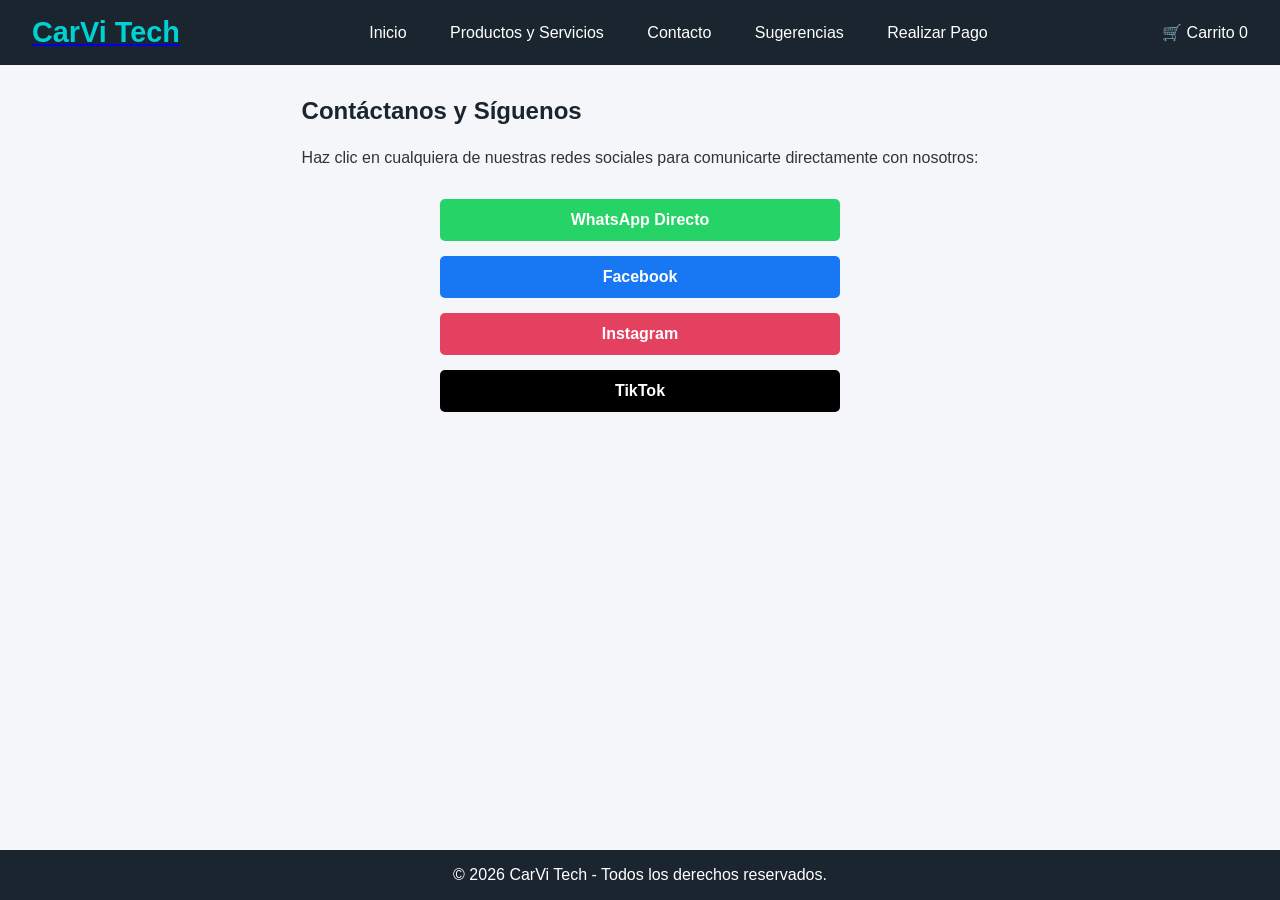
<file: contacto.html>
<!DOCTYPE html>
<html lang="es">
<head>
    <meta charset="UTF-8">
    <meta name="viewport" content="width=device-width, initial-scale=1.0">
    <title>CarVi Tech - Contacto</title>
    <link rel="stylesheet" href="estilos.css">
</head>
<body>

<header>
    <!-- Al hacer clic en el nombre de la tienda, también regresas al inicio -->
    <a href="index.html" class="logo-link">
        <div class="logo">CarVi Tech</div>
    </a>
    
    <nav>
        <!-- Enlace directo para volver a la página principal -->
        <a href="index.html">Inicio</a>
        <a href="servicios.html">Productos y Servicios</a>
        <a href="contacto.html">Contacto</a>
        <a href="sugerencias.html">Sugerencias</a>
        <a href="pago.html">Realizar Pago</a>
    </nav>
    
    <div class="icono-carrito" onclick="toggleCarrito()">
        🛒 Carrito <span id="contador-carrito">0</span>
    </div>
</header>

    <main class="contenedor">
        <h2>Contáctanos y Síguenos</h2>
        <p>Haz clic en cualquiera de nuestras redes sociales para comunicarte directamente con nosotros:</p>

        <div class="redes-sociales">
            <a href="https://wa.me/77782092" target="_blank" class="btn-red whatsapp">WhatsApp Directo</a>
            <a href="https://facebook.com" target="_blank" class="btn-red facebook">Facebook</a>
            <a href="https://carvitech7" target="_blank" class="btn-red instagram">Instagram</a>
            <a href="https://tiktok.com" target="_blank" class="btn-red tiktok">TikTok</a>
        </div>
    </main>

    <footer>
        <p>&copy; 2026 CarVi Tech - Todos los derechos reservados.</p>
    </footer>

</body>
</html>
</file>
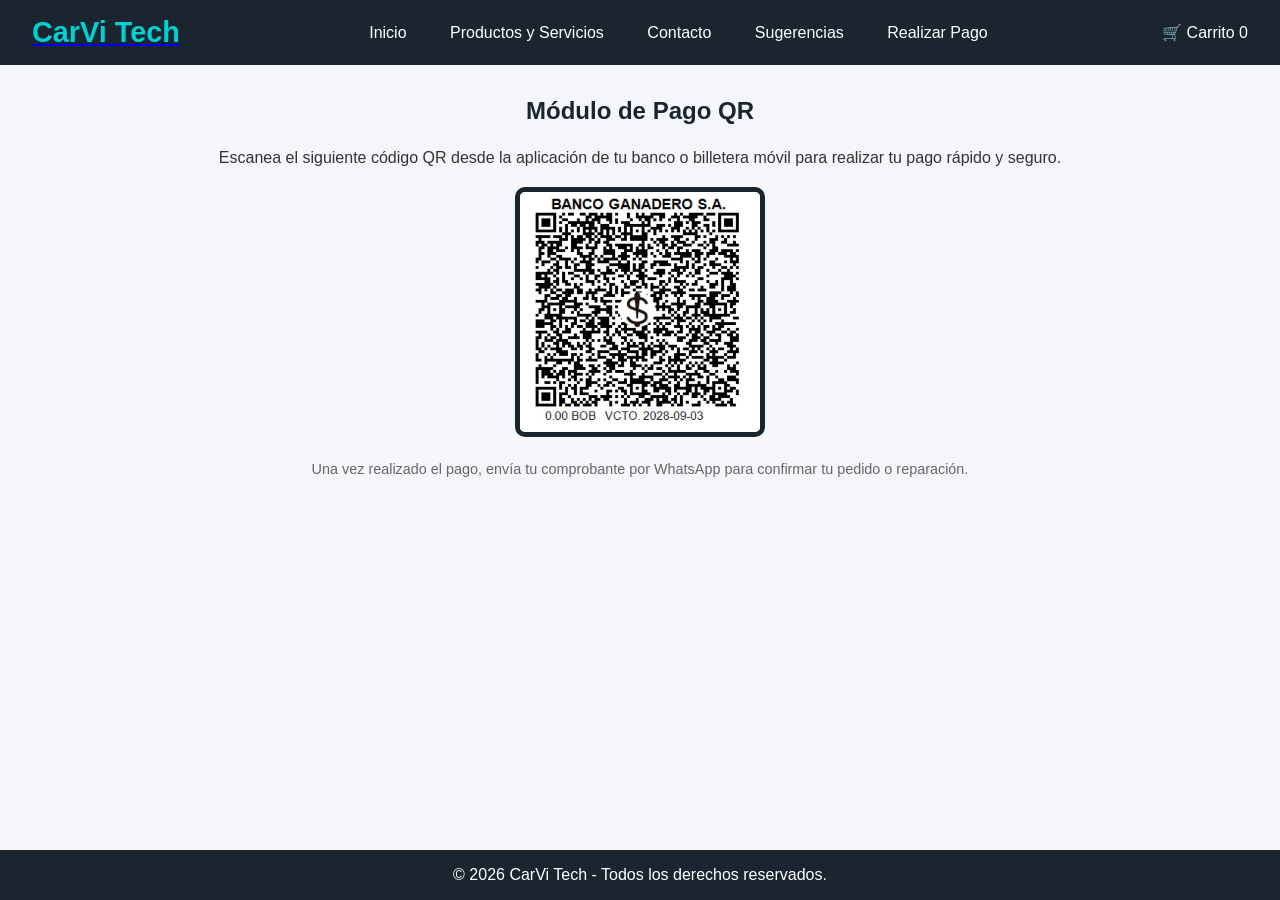
<file: pago.html>
<!DOCTYPE html>
<html lang="es">
<head>
    <meta charset="UTF-8">
    <meta name="viewport" content="width=device-width, initial-scale=1.0">
    <title>CarVi Tech - Realizar Pago</title>
    <link rel="stylesheet" href="estilos.css">
</head>
<body>

<header>
    <!-- Al hacer clic en el nombre de la tienda, también regresas al inicio -->
    <a href="index.html" class="logo-link">
        <div class="logo">CarVi Tech</div>
    </a>
    
    <nav>
        <!-- Enlace directo para volver a la página principal -->
        <a href="index.html">Inicio</a>
        <a href="servicios.html">Productos y Servicios</a>
        <a href="contacto.html">Contacto</a>
        <a href="sugerencias.html">Sugerencias</a>
        <a href="pago.html">Realizar Pago</a>
    </nav>
    
    <div class="icono-carrito" onclick="toggleCarrito()">
        🛒 Carrito <span id="contador-carrito">0</span>
    </div>
</header>

    <main class="contenedor centro">
        <h2>Módulo de Pago QR</h2>
        <p>Escanea el siguiente código QR desde la aplicación de tu banco o billetera móvil para realizar tu pago rápido y seguro.</p>

        <div class="qr-box">
            <!-- Reemplaza "qr-pago.png" por la ruta de la imagen real de tu QR -->
            <img src="pagoqr.png" alt="Código QR para Pago" class="img-qr">
        </div>

        <p class="nota">Una vez realizado el pago, envía tu comprobante por WhatsApp para confirmar tu pedido o reparación.</p>
    </main>

    <footer>
        <p>&copy; 2026 CarVi Tech - Todos los derechos reservados.</p>
    </footer>

</body>
</html>
</file>
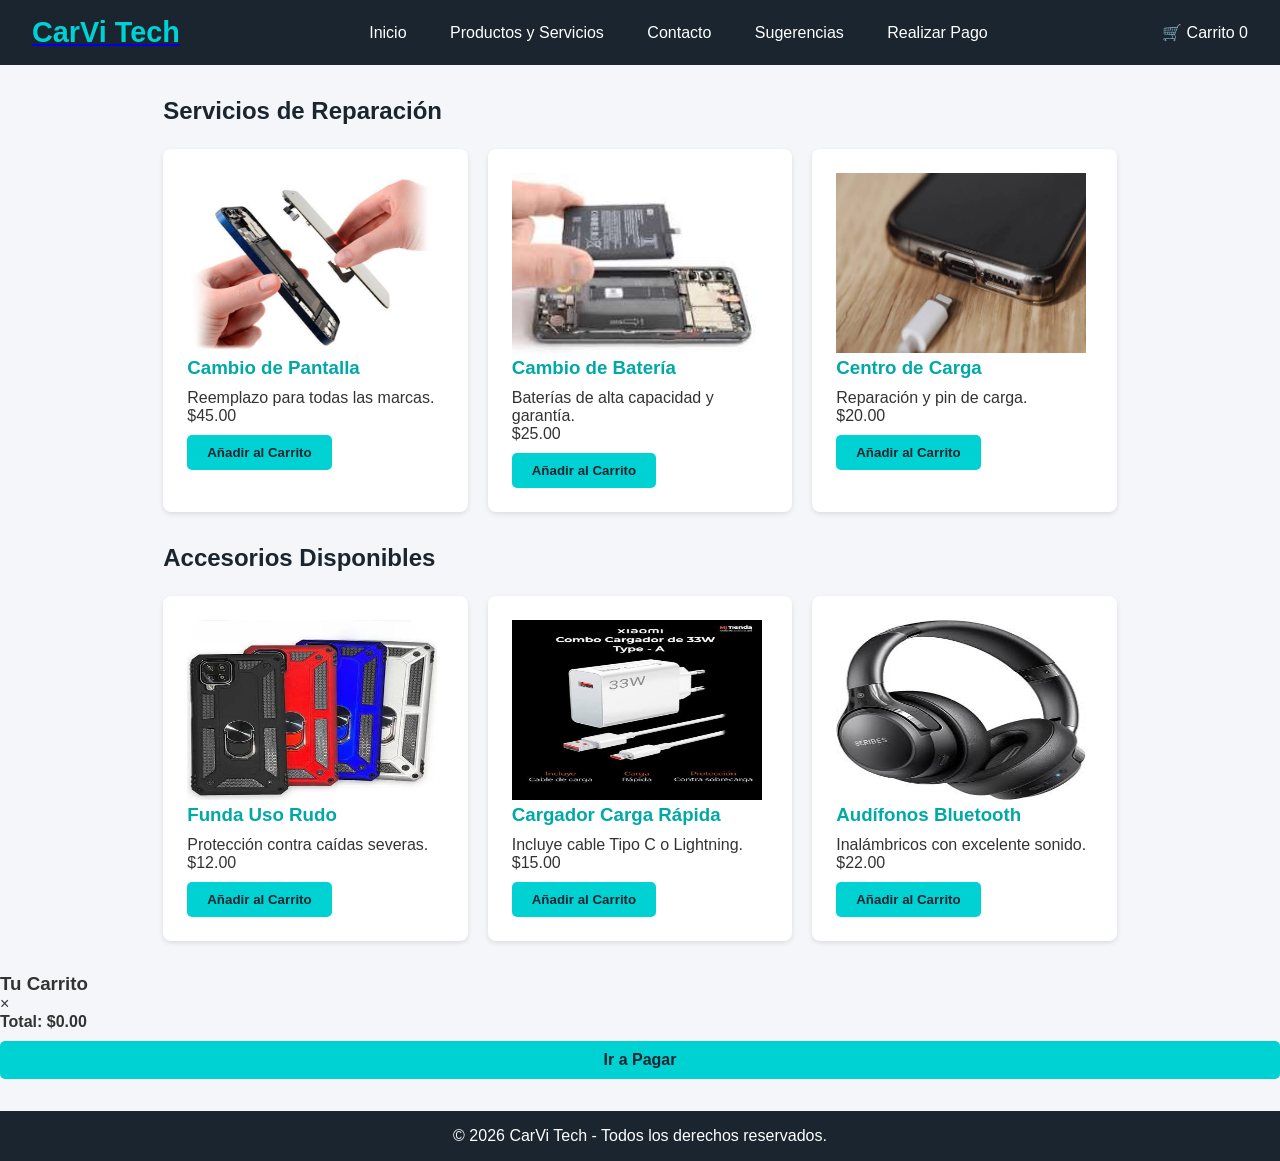
<file: servicios.html>
<!DOCTYPE html>
<html lang="es">
<head>
    <meta charset="UTF-8">
    <meta name="viewport" content="width=device-width, initial-scale=1.0">
    <title>CarVi Tech - Productos y Servicios</title>
    <link rel="stylesheet" href="estilos.css">
</head>
<body>

<header>
    <!-- Al hacer clic en el nombre de la tienda, también regresas al inicio -->
    <a href="index.html" class="logo-link">
        <div class="logo">CarVi Tech</div>
    </a>
    
    <nav>
        <!-- Enlace directo para volver a la página principal -->
        <a href="index.html">Inicio</a>
        <a href="servicios.html">Productos y Servicios</a>
        <a href="contacto.html">Contacto</a>
        <a href="sugerencias.html">Sugerencias</a>
        <a href="pago.html">Realizar Pago</a>
    </nav>
    
    <div class="icono-carrito" onclick="toggleCarrito()">
        🛒 Carrito <span id="contador-carrito">0</span>
    </div>
</header>

    <main class="contenedor">
        <h2>Servicios de Reparación</h2>
        <div class="tarjetas">
            <div class="tarjeta">
                <!-- Reemplaza "imagenes/pantalla.jpg" por la ruta o enlace de tu imagen -->
                <img src="cambio.png" alt="Cambio de Pantalla" width="250" height="180" class="imagen-producto">
                <h3>Cambio de Pantalla</h3>
                <p>Reemplazo para todas las marcas.</p>
                <p class="precio">$45.00</p>
                <button class="btn" onclick="agregarAlCarrito('Cambio de Pantalla', 45.00)">Añadir al Carrito</button>
            </div>
            <div class="tarjeta">
                <!-- Reemplaza "imagenes/bateria.jpg" por la ruta o enlace de tu imagen -->
                <img src="bateria.png" alt="Cambio de Batería" width="250" height="180" class="imagen-producto">
                <h3>Cambio de Batería</h3>
                <p>Baterías de alta capacidad y garantía.</p>
                <p class="precio">$25.00</p>
                <button class="btn" onclick="agregarAlCarrito('Cambio de Batería', 25.00)">Añadir al Carrito</button>
            </div>
            <div class="tarjeta">
                <!-- Reemplaza "imagenes/centro-carga.jpg" por la ruta o enlace de tu imagen -->
                <img src="cargar.png" alt="Centro de carga" width="250" height="180" class="imagen-producto">
                <h3>Centro de Carga</h3>
                <p>Reparación y pin de carga.</p>
                <p class="precio">$20.00</p>
                <button class="btn" onclick="agregarAlCarrito('Centro de Carga', 20.00)">Añadir al Carrito</button>
            </div>
        </div>

        <h2 style="margin-top: 2rem;">Accesorios Disponibles</h2>
        <div class="tarjetas">
            <div class="tarjeta">
                <!-- Reemplaza "funda.png" por la ruta o enlace de tu imagen -->
                <img src="fundas.png" alt="Funda Uso Rudo" width="250" height="180" class="imagen-producto">
                <h3>Funda Uso Rudo</h3>
                <p>Protección contra caídas severas.</p>
                <p class="precio">$12.00</p>
                <button class="btn" onclick="agregarAlCarrito('Funda Uso Rudo', 12.00)">Añadir al Carrito</button>
            </div>
            <div class="tarjeta">
                <!-- Reemplaza "cargador.png" por la ruta o enlace de tu imagen -->
                <img src="cargador.png" alt="Cargador Carga Rápida" width="250" height="180" class="imagen-producto">
                <h3>Cargador Carga Rápida</h3>
                <p>Incluye cable Tipo C o Lightning.</p>
                <p class="precio">$15.00</p>
                <button class="btn" onclick="agregarAlCarrito('Cargador Carga Rápida', 15.00)">Añadir al Carrito</button>
            </div>
            <div class="tarjeta">
                <!-- Reemplaza "imagenes/audifonos.jpg" por la ruta o enlace de tu imagen -->
                <img src="auricular.png" alt="Audífonos Bluetooth" width="250" height="180"class="imagen-producto">
                <h3>Audífonos Bluetooth</h3>
                <p>Inalámbricos con excelente sonido.</p>
                <p class="precio">$22.00</p>
                <button class="btn" onclick="agregarAlCarrito('Audífonos Bluetooth', 22.00)">Añadir al Carrito</button>
            </div>
        </div>
    </main>

    <!-- Modal Lateral del Carrito -->
    <div id="panel-carrito" class="carrito-panel">
        <div class="carrito-header">
            <h3>Tu Carrito</h3>
            <span class="cerrar-btn" onclick="toggleCarrito()">&times;</span>
        </div>
        <div id="elementos-carrito" class="carrito-body">
            <!-- Se llena dinámicamente con JS -->
        </div>
        <div class="carrito-footer">
            <h4>Total: $<span id="total-carrito">0.00</span></h4>
            <a href="pago.html" class="btn" style="display:block; text-align:center; margin-top:10px;">Ir a Pagar</a>
        </div>
    </div>

    <footer>
        <p>&copy; 2026 CarVi Tech - Todos los derechos reservados.</p>
    </footer>

    <script src="carrito.js"></script>
</body>
</html>
</file>
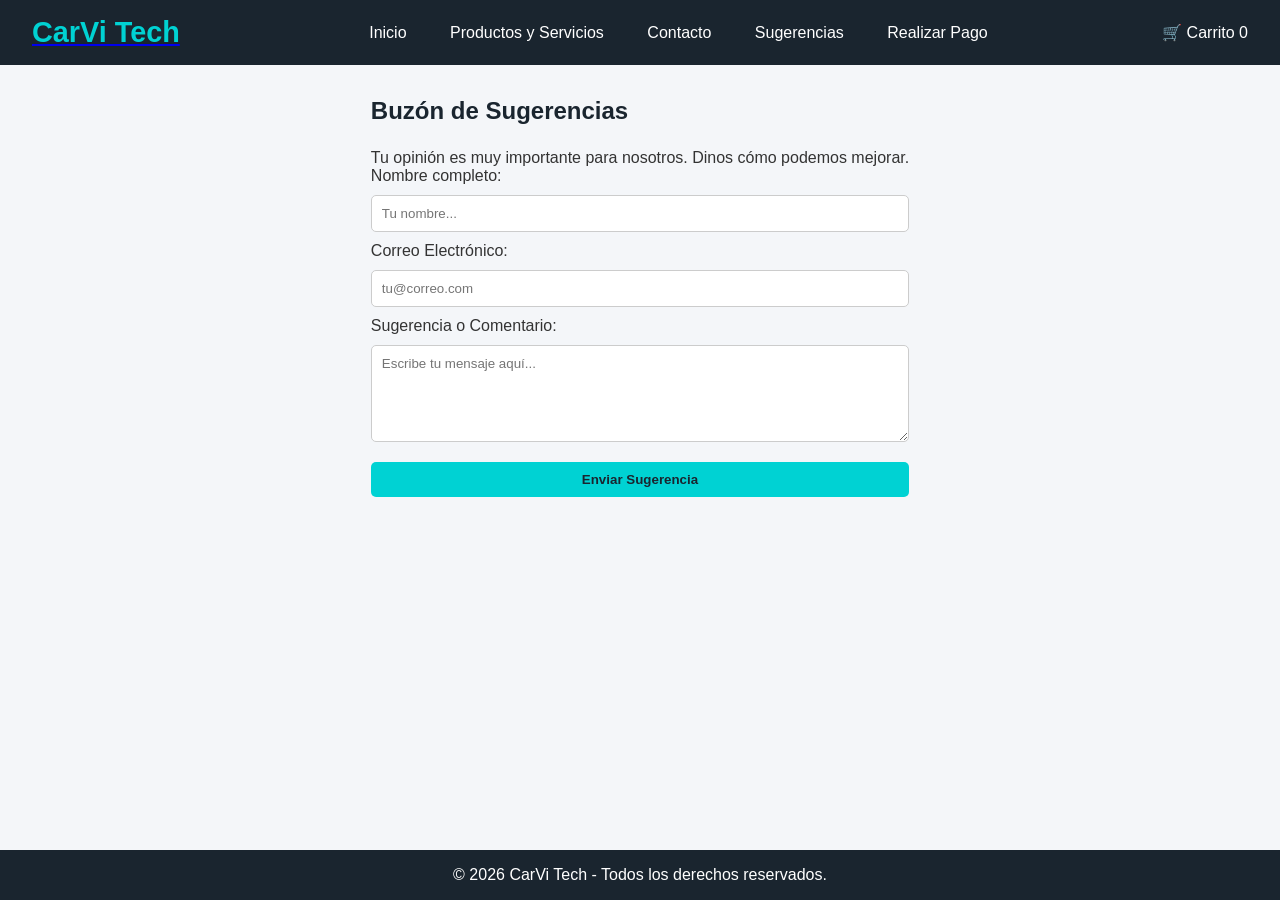
<file: sugerencias.html>
<!DOCTYPE html>

<html lang="es">
<head>
    <meta charset="UTF-8">
    <meta name="viewport" content="width=device-width, initial-scale=1.0">
    <title>CarVi Tech - Buzón de Sugerencias</title>
    <link rel="stylesheet" href="estilos.css">
</head>
<body>

<header>
    <!-- Al hacer clic en el nombre de la tienda, también regresas al inicio -->
    <a href="index.html" class="logo-link">
        <div class="logo">CarVi Tech</div>
    </a>
    
    <nav>
        <!-- Enlace directo para volver a la página principal -->
        <a href="index.html">Inicio</a>
        <a href="servicios.html">Productos y Servicios</a>
        <a href="contacto.html">Contacto</a>
        <a href="sugerencias.html">Sugerencias</a>
        <a href="pago.html">Realizar Pago</a>
    </nav>
    
    <div class="icono-carrito" onclick="toggleCarrito()">
        🛒 Carrito <span id="contador-carrito">0</span>
    </div>
</header>

    <main class="contenedor">
        <h2>Buzón de Sugerencias</h2>
        <p>Tu opinión es muy importante para nosotros. Dinos cómo podemos mejorar.</p>

        <form class="formulario">
            <label for="nombre">Nombre completo:</label>
            <input type="text" id="nombre" name="nombre" placeholder="Tu nombre..." required>

            <label for="correo">Correo Electrónico:</label>
            <input type="email" id="correo" name="correo" placeholder="tu@correo.com" required>

            <label for="mensaje">Sugerencia o Comentario:</label>
            <textarea id="mensaje" name="mensaje" rows="5" placeholder="Escribe tu mensaje aquí..." required></textarea>

            <button type="submit" class="btn">Enviar Sugerencia</button>
        </form>
    </main>

    <footer>
        <p>&copy; 2026 CarVi Tech - Todos los derechos reservados.</p>
    </footer>

</body>
</html>
</file>
<file: estilos.css>
/* Estilos Generales */
* {
    margin: 0;
    padding: 0;
    box-sizing: border-box;
    font-family: 'Segoe UI', Tahoma, Geneva, Verdana, sans-serif;
}

body {
    background-color: #f4f6f9;
    color: #333;
    display: flex;
    flex-direction: column;
    min-height: 100vh;
}

/* Encabezado y Navegación */
header {
    background-color: #1a252f;
    color: white;
    padding: 1rem 2rem;
    display: flex;
    justify-content: space-between;
    align-items: center;
    flex-wrap: wrap;
}

.logo {
    font-size: 1.8rem;
    font-weight: bold;
    color: #00d2d3;
}

nav a {
    color: white;
    text-decoration: none;
    margin-left: 15px;
    padding: 8px 12px;
    border-radius: 5px;
    transition: background 0.3s;
}

nav a:hover, nav a.activo {
    background-color: #00d2d3;
    color: #1a252f;
}

/* Banner de Inicio */
.hero {
    background: linear-gradient(rgba(0,0,0,0.6), rgba(0,0,0,0.6)), url('https://via.placeholder.com/1200x400');
    background-size: cover;
    color: white;
    text-align: center;
    padding: 4rem 1rem;
}

.hero h1 {
    font-size: 2.5rem;
    margin-bottom: 10px;
}

/* Contenido Principal */
.contenedor {
    max-width: 1000px;
    margin: 2rem auto;
    padding: 0 1rem;
    flex: 1;
}

.centro {
    text-align: center;
}

h2 {
    margin-bottom: 1.5rem;
    color: #1a252f;
}

/* Tarjetas */
.tarjetas {
    display: flex;
    gap: 20px;
    flex-wrap: wrap;
    justify-content: space-between;
}

.tarjeta {
    background: white;
    padding: 1.5rem;
    border-radius: 8px;
    box-shadow: 0 2px 5px rgba(0,0,0,0.1);
    flex: 1 1 calc(30% - 20px);
    min-width: 250px;
}

.tarjeta h3 {
    color: #00a8a8;
    margin-bottom: 10px;
}

/* Listas */
.lista-servicios {
    list-style: none;
    margin-bottom: 2rem;
}

.lista-servicios li {
    background: white;
    padding: 10px 15px;
    margin-bottom: 8px;
    border-left: 4px solid #00d2d3;
}

/* Redes Sociales */
.redes-sociales {
    display: flex;
    flex-direction: column;
    gap: 15px;
    max-width: 400px;
    margin: 2rem auto;
}

.btn-red {
    display: block;
    padding: 12px;
    color: white;
    text-decoration: none;
    text-align: center;
    border-radius: 5px;
    font-weight: bold;
    transition: opacity 0.3s;
}

.btn-red:hover { opacity: 0.8; }
.whatsapp { background-color: #25D366; }
.facebook { background-color: #1877F2; }
.instagram { background-color: #E4405F; }
.tiktok { background-color: #000000; }

/* Formulario */
.formulario {
    display: flex;
    flex-direction: column;
    gap: 10px;
    max-width: 600px;
    margin: 0 auto;
}

.formulario input, .formulario textarea {
    padding: 10px;
    border: 1px solid #ccc;
    border-radius: 5px;
    width: 100%;
}

.btn {
    display: inline-block;
    background-color: #00d2d3;
    color: #1a252f;
    padding: 10px 20px;
    text-decoration: none;
    border: none;
    border-radius: 5px;
    cursor: pointer;
    font-weight: bold;
    margin-top: 10px;
}

/* Código QR */
.qr-box {
    margin: 20px auto;
}

.img-qr {
    width: 250px;
    height: 250px;
    border: 5px solid #1a252f;
    border-radius: 10px;
}

.nota {
    font-size: 0.9rem;
    color: #666;
    margin-top: 10px;
}

/* Pie de página */
footer {
    background-color: #1a252f;
    color: white;
    text-align: center;
    padding: 1rem;
    margin-top: 2rem;
}
/* =========================================
   DISEÑO RESPONSIVE PARA CELULARES
   ========================================= */

@media (max-width: 768px) {

    /* Encabezado */
    header {
        flex-direction: column;
        padding: 1rem;
        gap: 15px;
        text-align: center;
    }

    .logo {
        font-size: 1.6rem;
    }

    /* Menú */
    nav {
        width: 100%;
        display: flex;
        flex-direction: column;
        gap: 8px;
    }

    nav a {
        display: block;
        margin-left: 0;
        padding: 10px;
        width: 100%;
    }

    /* Carrito */
    .icono-carrito {
        width: 100%;
        text-align: center;
        padding: 10px;
    }

    /* Banner principal */
    .hero {
        padding: 3rem 1rem;
        min-height: 300px;
        display: flex;
        flex-direction: column;
        justify-content: center;
        align-items: center;
    }

    .hero h1 {
        font-size: 2rem;
        line-height: 1.2;
    }

    .hero p {
        font-size: 1rem;
        line-height: 1.5;
        max-width: 95%;
    }

    .hero .btn {
        width: 90%;
        max-width: 320px;
    }

    /* Contenido */
    .contenedor {
        width: 100%;
        margin: 1.5rem auto;
        padding: 0 1rem;
    }

    h2 {
        font-size: 1.5rem;
        text-align: center;
    }

    /* Tarjetas */
    .tarjetas {
        flex-direction: column;
        align-items: center;
        gap: 15px;
    }

    .tarjeta {
        width: 100%;
        min-width: 0;
        padding: 1.2rem;
    }

    .tarjeta h3 {
        font-size: 1.2rem;
    }

    .tarjeta p {
        line-height: 1.5;
    }

    /* Imágenes */
    .imagen-producto {
        width: 100%;
        max-width: 350px;
        height: auto;
        display: block;
        margin: 0 auto 15px;
    }

    /* Botones */
    .btn {
        padding: 12px 18px;
        font-size: 1rem;
        text-align: center;
    }

    /* Formulario */
    .formulario {
        width: 100%;
        padding: 0;
    }

    .formulario input,
    .formulario textarea {
        font-size: 16px;
    }

    /* Redes sociales */
    .redes-sociales {
        width: 100%;
        padding: 0 10px;
    }

    /* Código QR */
    .img-qr {
        width: 200px;
        height: 200px;
        max-width: 100%;
    }

    /* Pie de página */
    footer {
        font-size: 0.9rem;
        padding: 1rem;
    }
}


/* =========================================
   TELÉFONOS PEQUEÑOS
   ========================================= */

@media (max-width: 480px) {

    .hero {
        padding: 2.5rem 0.8rem;
    }

    .hero h1 {
        font-size: 1.7rem;
    }

    .hero p {
        font-size: 0.95rem;
    }

    .contenedor {
        padding: 0 0.8rem;
    }

    .tarjeta {
        padding: 1rem;
    }

    .tarjeta h3 {
        font-size: 1.1rem;
    }

    .btn {
        width: 100%;
    }

    .img-qr {
        width: 180px;
        height: 180px;
    }
</file>
